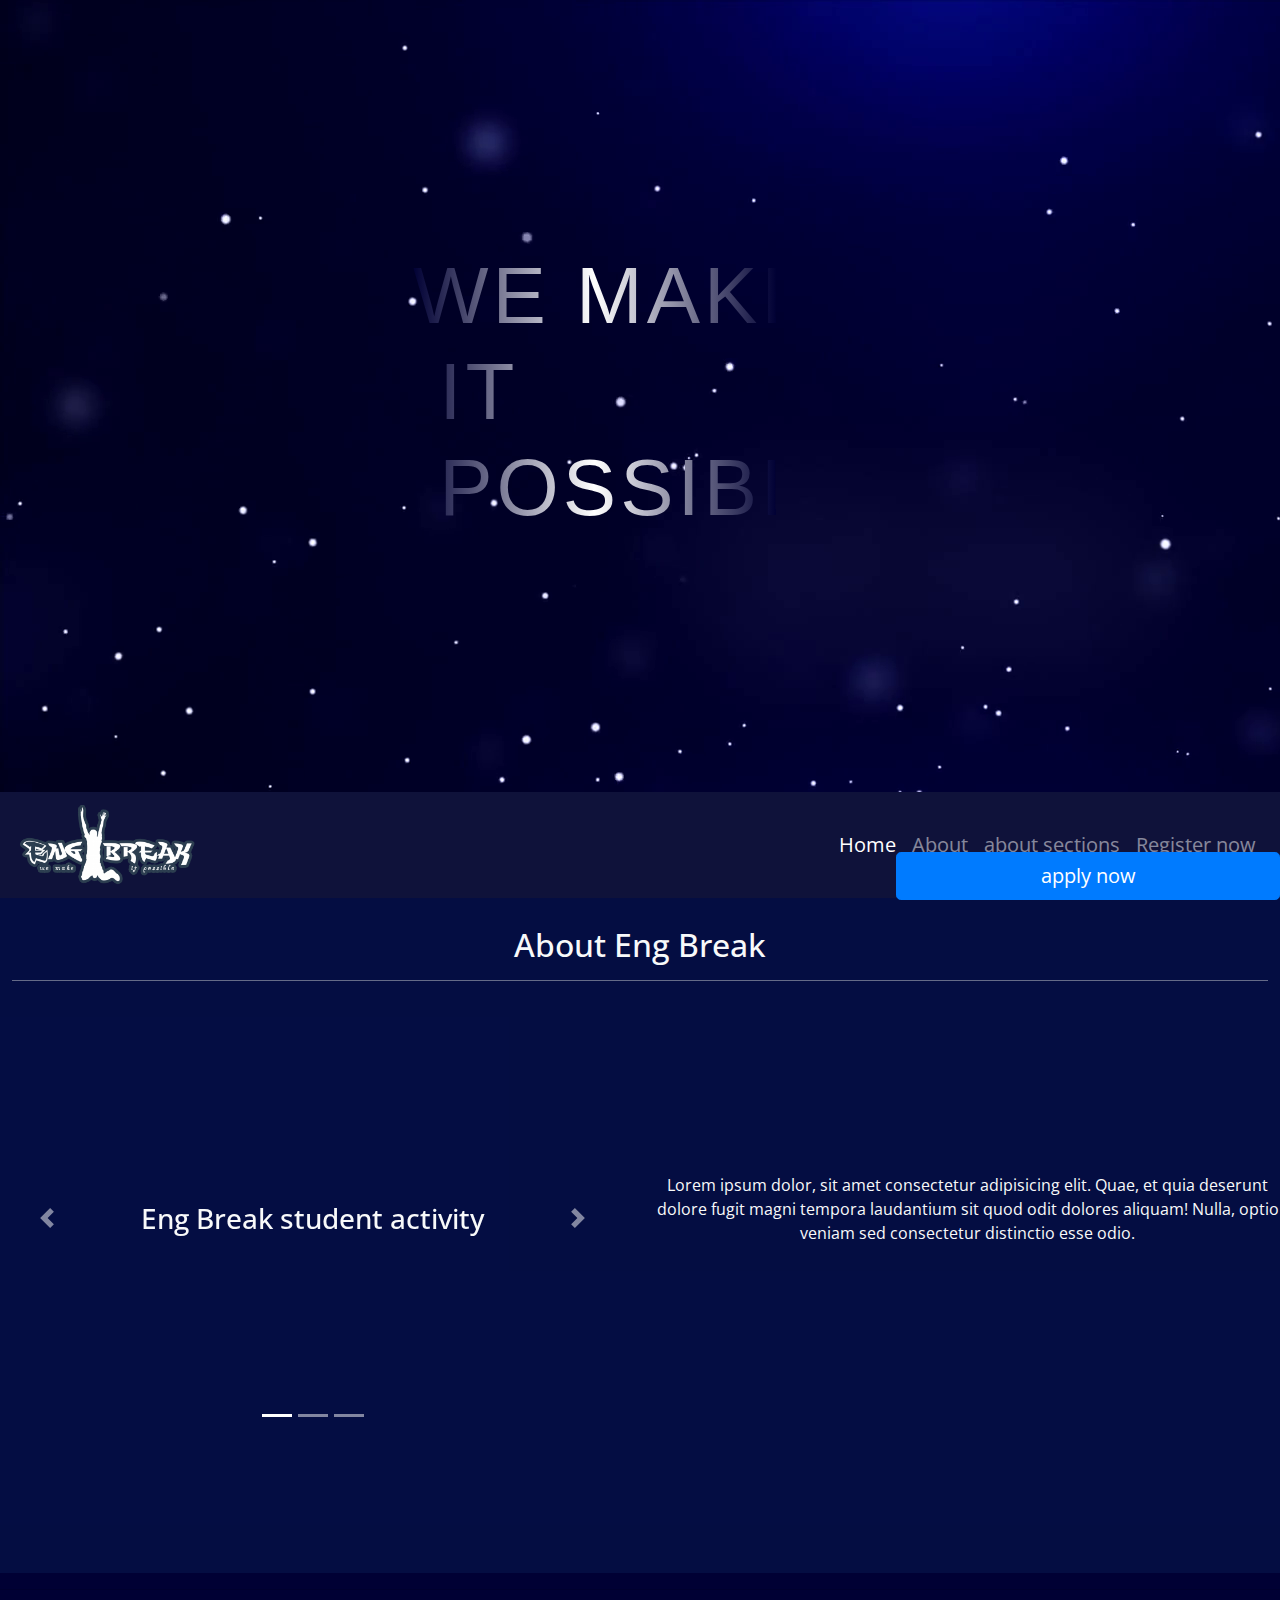
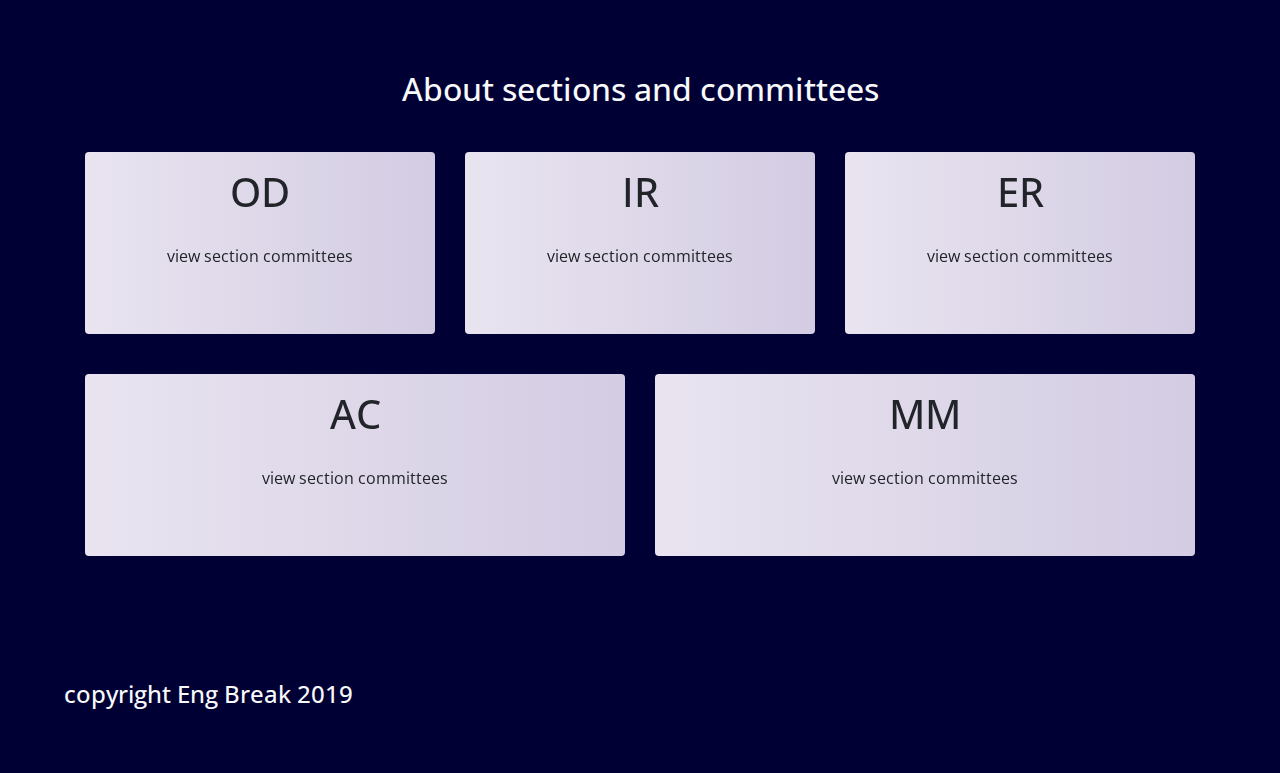
<file: index.html>
<!doctype html>
<html lang="en">
  <head>
    <!-- Required meta tags -->
    <meta charset="utf-8">
    <meta name="viewport" content="width=device-width, initial-scale=1, shrink-to-fit=no">
    <link href="https://fonts.googleapis.com/css?family=Lato" rel="stylesheet">
    <link href="https://fonts.googleapis.com/css?family=Open+Sans&display=swap" rel="stylesheet">
    <!-- Bootstrap CSS -->
    <link rel="stylesheet" href="https://stackpath.bootstrapcdn.com/bootstrap/4.3.1/css/bootstrap.min.css" integrity="sha384-ggOyR0iXCbMQv3Xipma34MD+dH/1fQ784/j6cY/iJTQUOhcWr7x9JvoRxT2MZw1T" crossorigin="anonymous">
    <link href="style.css" rel="stylesheet">
    <title>Member recrtuitment</title>
  </head>
  <body>
        
       <div class="hero" id="hero">
                      
            <pre class="h1">we make<br> it<br> possible</pre>
       </div> 
       <nav class="navbar navbar-expand-lg navbar-dark navbar-inner navbar-static-top sticky-top text-center mx-auto">
       
            <a class="navbar-brand" href="#">
                  <img src="eng-break_owler_20160302_112439_original.png" alt="" style="height: 5rem;">
                </a>
            <button class="navbar-toggler" type="button" data-toggle="collapse" data-target="#navbarResponsive" aria-controls="navbarResponsive" aria-expanded="false" aria-label="Toggle navigation">
                  <span class="navbar-toggler-icon"></span>
                </button>
            <div class="collapse navbar-collapse" id="navbarResponsive">
              <ul class="navbar-nav ml-auto text-center">
                <li class="nav-item active">
                  <a class="nav-link" href="#hero">Home
                        <span class="sr-only">(current)</span>
                      </a>
                </li>
                <li class="nav-item">
                  <a class="nav-link" href="#about">About</a>
                </li>
                <li class="nav-item">
                  <a class="nav-link" href="#sections">about sections</a>
                </li>
                <li class="nav-item">
                       <a class="nav-link " href="form.html"><ins>Register now</ins></a>
               </li>
                
              </ul>
           </div>
        </nav>
        
        <a href="form.html" class="btn btn-primary btn-lg  fixed-bottom sticky-bottom" style="left:70% !important;"role="button" aria-pressed="true">apply now</a>
    
     <div class="about text-light about" id="about">
         <h2 class="text-center p-3">About Eng Break</h2>
         <div class="row">
             <div class="col-sm-6" style="height: 50vh">
                    <div id="carouselExampleIndicators" class="carousel slide" data-ride="carousel" style="height: 50vh">
                            <ol class="carousel-indicators">
                              <li data-target="#carouselExampleIndicators" data-slide-to="0" class="active"></li>
                              <li data-target="#carouselExampleIndicators" data-slide-to="1"></li>
                              <li data-target="#carouselExampleIndicators" data-slide-to="2"></li>
                            </ol>
                            <div class="carousel-inner">
                              <div class="carousel-item active text-center">
                                <h3 style="text-align: center;
                                vertical-align: middle;
                                line-height: 50vh;">Eng Break student activity</h3>
                              </div>
                              <div class="carousel-item text-center">
                                    <img src="eng-break_owler_20160302_112439_original.png" alt="" style=" vertical-align: middle;
                                    /* width: 254px; */
                                    width: 100%;
                                    height: 28vh;
                                    margin: auto;
                                    /* line-height: 50vh; */">
                              </div>
                              <div class="carousel-item text-center">
                                    <h3 style="text-align: center;
                                    vertical-align: middle;
                                    line-height: 50vh;">Eng Break student activity</h3>
                              </div>
                            </div>
                            <a class="carousel-control-prev" href="#carouselExampleIndicators" role="button" data-slide="prev">
                              <span class="carousel-control-prev-icon" aria-hidden="true"></span>
                              <span class="sr-only">Previous</span>
                            </a>
                            <a class="carousel-control-next" href="#carouselExampleIndicators" role="button" data-slide="next">
                              <span class="carousel-control-next-icon" aria-hidden="true"></span>
                              <span class="sr-only">Next</span>
                            </a>
                          </div>
             </div>
             <div class="col-sm-6" style="height: 25vh ;
             "><p class="text-center" >Lorem ipsum dolor, sit amet consectetur adipisicing elit. Quae, et quia deserunt dolore fugit magni tempora laudantium sit quod odit dolores aliquam! Nulla, optio veniam sed consectetur distinctio esse odio.</div>
             </p></div>
         
     </div>
     <hr>
     <section class="aboutcom p-5" id="sections">  
        <h2 class="text-center text-light p-3">
            About sections and committees
        </h2> 
        <div class="container">
            <div class="row text-center">
              <div class="col-md-4 card-container">
                <div class="card card-flip">
                  <div class="front card-block">
                    <h4 class="card-title p-3" style="font-size: 2.5rem">OD</h4>
                    <p class="card-text">view section committees</p>

                  </div>
                  <div class="back card-block p-3">
                    <p>
                      <br> HR
                      <br>T & IB
                      <br> 
                    </p>
                    <a href="od.html" class="btn btn-outline-primary">Read More</a>
                  </div>
                </div>
              </div>
              <div class="col-md-4 card-container">
                <div class="card card-flip">
                  <div class="front card-block">
                    <h4 class="card-title p-3" style="font-size: 2.5rem">IR</h4>
                    <p class="card-text">view section committees</p>

                  </div>
                  <div class="back card-block p-3">
                    <p>DR <br> Logistics <br> marketing <br></p>
                    <a href="ir.html" class="btn btn-outline-primary">Read More</a>
                  </div>
                </div>
              </div>
              <div class="col-md-4 card-container">
                <div class="card card-flip">
                  <div class="front card-block">
                    <h4 class="card-title p-3"style="font-size: 2.5rem">ER</h4>
                    <p class="card-text">view section committees</p>
                  </div>
                  <div class="back card-block p-3">
                    <p>FR <br> PR <br> catering</p>
                    <a href="er.html" class="btn btn-outline-primary">Read More</a>
                  </div>
                </div>
              </div>
              <div class="col-md-6 card-container">
                <div class="card card-flip">
                  <div class="front card-block">
                    <h4 class="card-title p-3" style="font-size: 2.5rem">AC</h4>
                    <p class="card-text">view section committees</p>
                  </div>
                  <div class="back card-block p-3">
                    <p>
                      Presenting<br>
                      managment<br>
                      design<br>
                      engineering<br>
                    </p>
                    <a href="ac.html" class="btn btn-outline-primary">see description</a>
                  </div>
                </div>
              </div>
              <div class="col-md-6 card-container">
                <div class="card card-flip">
                  <div class="front card-block">
                    <h4 class="card-title p-3"style="font-size: 2.5rem">MM</h4>
                    <p class="card-text">view section committees</p>
                  </div>
                  <div class="back card-block p-3">
                    <p>IT<br>publications<br>media<br></p>
                    <a href="mm.html" class="btn btn-outline-primary">see description</a>
                  </div>
                </div>
              </div>
            
            </div>
          </div> 
        </section>
        <footer class="navbar footer  footer-light footer-shadow content container-fluid">
               <h4 class="text-light text-small p-5">copyright Eng Break 2019</h4>
            </footer>

    <script src="https://code.jquery.com/jquery-3.3.1.slim.min.js" integrity="sha384-q8i/X+965DzO0rT7abK41JStQIAqVgRVzpbzo5smXKp4YfRvH+8abtTE1Pi6jizo" crossorigin="anonymous"></script>
    <script src="https://cdnjs.cloudflare.com/ajax/libs/popper.js/1.14.7/umd/popper.min.js" integrity="sha384-UO2eT0CpHqdSJQ6hJty5KVphtPhzWj9WO1clHTMGa3JDZwrnQq4sF86dIHNDz0W1" crossorigin="anonymous"></script>
    <script src="https://stackpath.bootstrapcdn.com/bootstrap/4.3.1/js/bootstrap.min.js" integrity="sha384-JjSmVgyd0p3pXB1rRibZUAYoIIy6OrQ6VrjIEaFf/nJGzIxFDsf4x0xIM+B07jRM" crossorigin="anonymous"></script>
    <script>
    $(document).ready(function() {
        
  var front = document.getElementsByClassName("front");
  var back = document.getElementsByClassName("back");

  var highest = 0;
  var absoluteSide = "";

  for (var i = 0; i < front.length; i++) {
    if (front[i].offsetHeight > back[i].offsetHeight) {
      if (front[i].offsetHeight > highest) {
        highest = front[i].offsetHeight;
        absoluteSide = ".front";
      }
    } else if (back[i].offsetHeight > highest) {
      highest = back[i].offsetHeight;
      absoluteSide = ".back";
    }
  }
  $(".front").css("height", highest);
  $(".back").css("height", highest);
  $(absoluteSide).css("position", "absolute");
});
</script>
  </body>
</html>
</file>
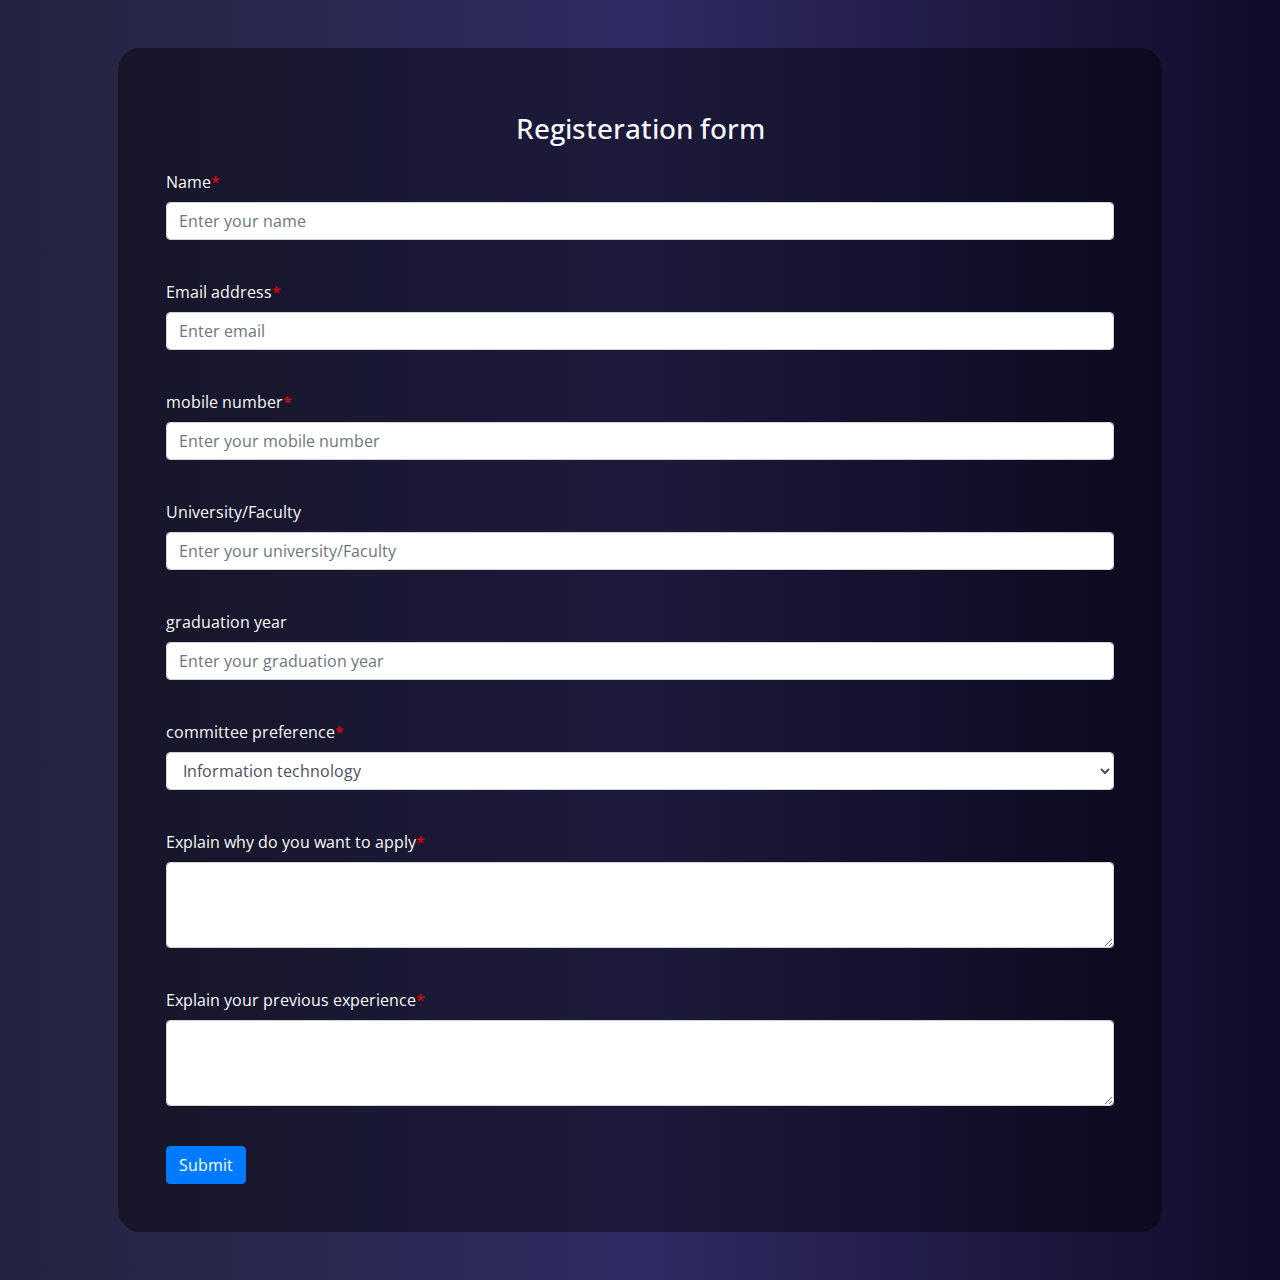
<file: form.html>
<!DOCTYPE html>
<html>
    <head>
            <meta charset="utf-8">
            <meta name="viewport" content="width=device-width, initial-scale=1, shrink-to-fit=no">
            <link href="https://fonts.googleapis.com/css?family=Open+Sans&display=swap" rel="stylesheet">
            <link href="https://fonts.googleapis.com/css?family=Lato" rel="stylesheet">
            <!-- Bootstrap CSS -->
            <link rel="stylesheet" href="https://stackpath.bootstrapcdn.com/bootstrap/4.3.1/css/bootstrap.min.css" integrity="sha384-ggOyR0iXCbMQv3Xipma34MD+dH/1fQ784/j6cY/iJTQUOhcWr7x9JvoRxT2MZw1T" crossorigin="anonymous">
   <link href="formstyle.css" rel="stylesheet">
        </head>
    <body>
            
    <div class="container p-5">
            <form class="p-5 text-light" action="regirstraion.php" method="POST">
                <h3 class="text-center p-3">Registeration form</h3>
                    <div class="form-group">
                      <label for="name">Name<span class="red">*</span></label>
                      <input type="text" name="name" class="form-control" id="name"  placeholder="Enter your name" required aria-describedby="required-description">
                    </div>
                    <br>
                    <div class="form-group">
                            <label for="exampleInputEmail1">Email address<span class="red">*</span></label>
                            <input type="email" name="email" class="form-control" id="exampleInputEmail1" aria-describedby="emailHelp" placeholder="Enter email" required>
                          </div>
                          <br>
                          <div class="form-group">
                                <label for="mobile">mobile number<span class="red">*</span></label>
                                <input type="number" name="phone" class="form-control" id="mobile"  placeholder="Enter your mobile number" required>
                              </div>
                              <br>
                          <div class="form-group">
                                <label for="university">University/Faculty</label>
                                <input type="text" name="university" class="form-control" id="university"  placeholder="Enter your university/Faculty">
                              </div>
                              <br>
                              <div class="form-group">
                                    <label for="grad">graduation year</label>
                                    <input type="number" name="grad" class="form-control" id="grad"  placeholder="Enter your graduation year">
                                  </div>
                                  <br>
                                  <div class="form-group">
                                        <label for="committees">committee preference<span class="red">*</span></label>
                                        <select class="form-control" name="comm" id="exampleFormControlSelect1" required>
                                         <option disabled>select committee</option>
                                          <option value="it">Information technology</option>
                                          <option value="media">Media</option>
                                          <option value="publications">publications</option>
                                          <option value="hr">Human resources</option>
                                          <option value="t">T & IB</option>
                                          <option value="dr">decorations and reception</option>
                                          <option value="l">Logistics</option>
                                          <option value="marketing">marketing</option>
                                          <option value="pr">public relations</option>
                                          <option value="fr">fundraising</option>
                                          <option value="catering">catering</option>
                                          <option value="engineering">engineering</option>
                                          <option value="design">design</option>
                                          <option value="presenting">presenting</option>
                                          <option value="management">management</option>
                                        </select>
                                      </div>
                                      <br>
                                      <div class="form-group">
                                            <label for="reasonapply">Explain why do you want to apply<span class="red">*</span></label>
                                            <textarea name="reasons" class="form-control" id="reasonapply" rows="3" required></textarea>
                                          </div>
                                          <br>
                                          <div class="form-group">
                                                <label for="experience">Explain your previous experience<span class="red">*</span></label>
                                                <textarea name="experience" class="form-control" id="experience" rows="3" required></textarea>
                                              </div>
                                              <br>
                    <button type="submit" class="btn btn-primary">Submit</button>
                  </form>
    </div>
    <script src="https://code.jquery.com/jquery-3.3.1.slim.min.js" integrity="sha384-q8i/X+965DzO0rT7abK41JStQIAqVgRVzpbzo5smXKp4YfRvH+8abtTE1Pi6jizo" crossorigin="anonymous"></script>
    <script src="https://cdnjs.cloudflare.com/ajax/libs/popper.js/1.14.7/umd/popper.min.js" integrity="sha384-UO2eT0CpHqdSJQ6hJty5KVphtPhzWj9WO1clHTMGa3JDZwrnQq4sF86dIHNDz0W1" crossorigin="anonymous"></script>
    <script src="https://stackpath.bootstrapcdn.com/bootstrap/4.3.1/js/bootstrap.min.js" integrity="sha384-JjSmVgyd0p3pXB1rRibZUAYoIIy6OrQ6VrjIEaFf/nJGzIxFDsf4x0xIM+B07jRM" crossorigin="anonymous"></script>
    </body>
</html>
</file>
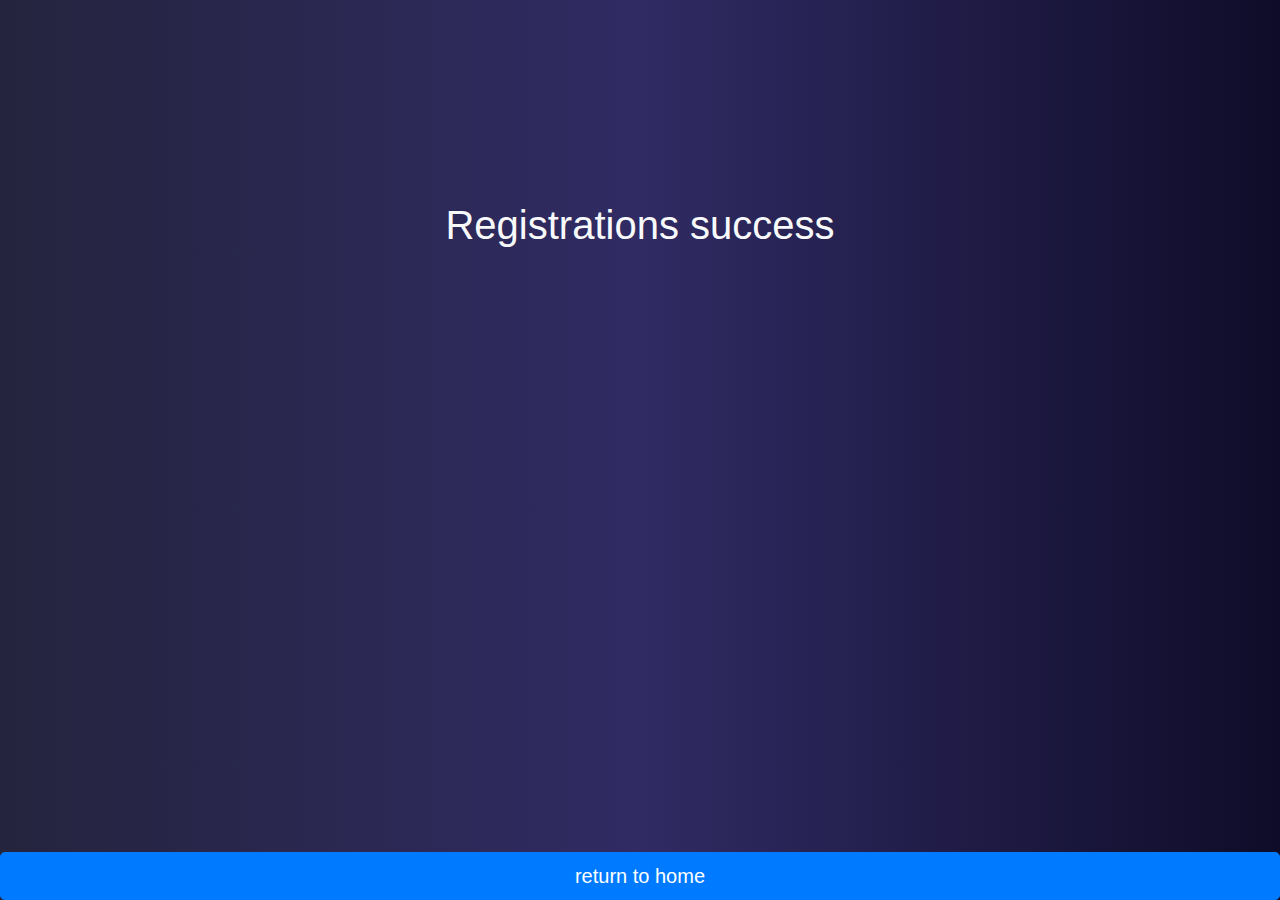
<file: success.html>
<html>
    <head>
            <meta charset="utf-8">
            <meta name="viewport" content="width=device-width, initial-scale=1, shrink-to-fit=no">
            <link href="https://fonts.googleapis.com/css?family=Open+Sans&display=swap" rel="stylesheet">
            <link href="https://fonts.googleapis.com/css?family=Lato" rel="stylesheet">
             <link href="success.css" rel="stylesheet">
            <!-- Bootstrap CSS -->
            <link rel="stylesheet" href="https://stackpath.bootstrapcdn.com/bootstrap/4.3.1/css/bootstrap.min.css" integrity="sha384-ggOyR0iXCbMQv3Xipma34MD+dH/1fQ784/j6cY/iJTQUOhcWr7x9JvoRxT2MZw1T" crossorigin="anonymous">
        <title>sucess</title>
    </head>
    <body>

        <h1 class="text-center text-light" style="line-height: 50vh">Registrations success</h1>
        <div class="container">
                <a href="index.html" class="btn btn-primary btn-lg  fixed-bottom sticky-bottom" role="button" aria-pressed="true">return to home</a>
            </div>
    </body>
</html>
</file>
<file: style.css>
@import url('https://fonts.googleapis.com/css?family=Open+Sans&display=swap');
body
{    background-color: #000034;
    font-family: 'Open Sans', sans-serif;



}

.hero {
    margin: 0;
    padding: 0;
    display: flex;
    justify-content: center;
    align-items: center;
    height: 88vh;
    background-image: url("videoblocks-4k-particles-navy-blue-background-loop_bdzxx60yfm_thumbnail-full01.png");
    background-color: #000034;
  }
  .navbar-inner {
    background:rgb(15, 18, 58);
}
.navbar-inner a
{
  /*  font-family: 'Times New Roman', Times, serif;*/
    font-size: 20px;
}
 .hero pre {
    position: relative;
    font-family: sans-serif;
    text-transform: uppercase;
    font-size: 5em;
    letter-spacing: 4px;
    overflow: hidden;
    background: linear-gradient(90deg, #000034, #fff, #000034);
    background-repeat: no-repeat;
    background-size: 80%;
    animation: animate 13s linear infinite;
    -webkit-background-clip: text;
    -webkit-text-fill-color: rgba(255, 255, 255, 0);
  }
  .about
  {
      overflow: hidden;
      background-color: rgba(22, 67, 126, .2);      height: 75vh;

  }
  .about h2
  {
      margin: 12px;
      
border-bottom: rgba(197, 202, 206, 0.5) 1px solid;  }
  
  @keyframes animate {
    0% {
      background-position: -500%;
    }
    100% {
      background-position: 500%;
    }
  }
  @media only screen and (min-width : 720px)
  {
          .about p {margin-top:20vh;
        
      }
  }
  card-block .btn-outline-primary {
    width: 100%;
    border-top-left-radius: 0;
    border-top-right-radius: 0;
    bottom: 0;
    left: 0;
    position: absolute;
  }
  
  .card {
    margin: 20px 0;
  }
  
  /* Flip Cards CSS */
  .card-container {
    perspective: 700px;
  }
  .card-flip {
    position: relative;
    width: 100%;
    transform-style: preserve-3d;
    height: auto;
    transition: all 0.5s ease-out;
    background: #D3CCE3;  /* fallback for old browsers */
    background: -webkit-linear-gradient(to right, #E9E4F0, #D3CCE3);  /* Chrome 10-25, Safari 5.1-6 */
    background: linear-gradient(to right, #E9E4F0, #D3CCE3); /* W3C, IE 10+/ Edge, Firefox 16+, Chrome 26+, Opera 12+, Safari 7+ */
    
    border: none;
  }
  .card-title h4
  {
      font-size: 2.5rem !important;
  }
  .card-flip div {
    backface-visibility: hidden;
    transform-style: preserve-3d;
    height: 100%;
    width: 100%;
    border: none;
  }
  
  .card-flip .front {
    position: relative;
    z-index: 1;
  }
  
  .card-flip .back {
    position: relative;
    z-index: 0;
    transform: rotateY(-180deg);
  }
  
  .card-container:hover .card-flip {
    transform: rotateY(180deg);
  }
</file>
<file: formstyle.css>
input[type=number]::-webkit-inner-spin-button, 
input[type=number]::-webkit-outer-spin-button { 
  -webkit-appearance: none; 
  margin: 0; 
}
.red
{
    color: red;
}
body{font-family: 'Open Sans', sans-serif;

    background: #0f0c29;  /* fallback for old browsers */
    background: -webkit-linear-gradient(to right, #24243e, #302b63, #0f0c29);  /* Chrome 10-25, Safari 5.1-6 */
    background: linear-gradient(to right, #24243e, #302b63, #0f0c29); /* W3C, IE 10+/ Edge, Firefox 16+, Chrome 26+, Opera 12+, Safari 7+ */
    
    
}
form{
     background-color: rgba(0, 0, 0, 0.4);
     border-radius: 2%;
}
</file>
<file: success.css>
body{font-family: 'Open Sans', sans-serif;

    background: #0f0c29;  /* fallback for old browsers */
    background: -webkit-linear-gradient(to right, #24243e, #302b63, #0f0c29);  /* Chrome 10-25, Safari 5.1-6 */
    background: linear-gradient(to right, #24243e, #302b63, #0f0c29); /* W3C, IE 10+/ Edge, Firefox 16+, Chrome 26+, Opera 12+, Safari 7+ */
    
    
}
h1
{
    line-height: 50vh;
}
</file>
